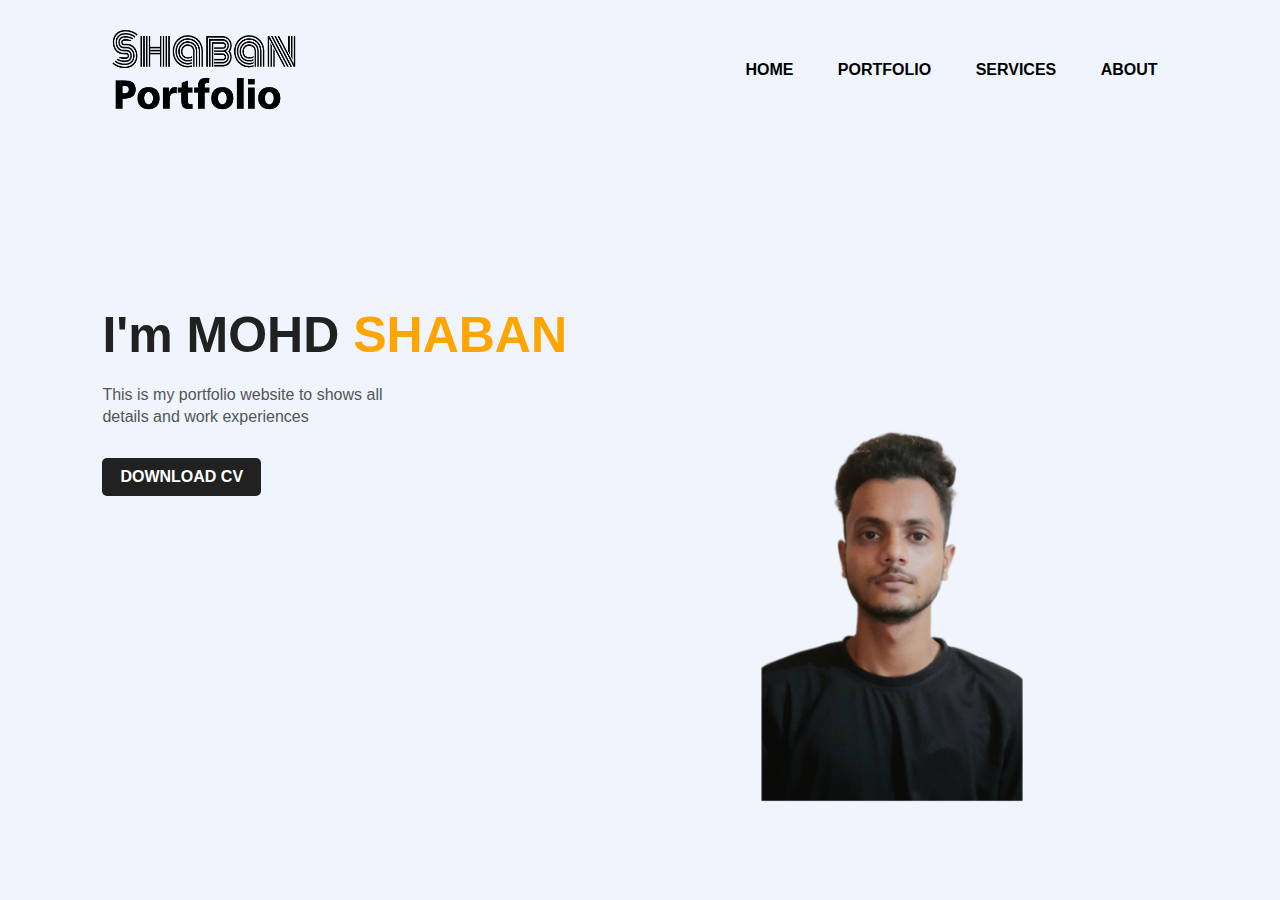
<file: codealpha_portfolio/index.html>
<!DOCTYPE html>
<html lang="en">
<head>
    <meta charset="UTF-8">
    <meta name="viewport" content="width=device-width, initial-scale=1.0">
    <title>Portfolio website </title>
    <link rel="stylesheet" href="styles.css">
</head>
<body>
    <div class="hero">
        <nav>
            <img src="pp.png" alt="" class="logo" style="height: 100px; width: 200px;">
            <ul>
                <li><a href="#">HOME</a></li>
                <li><a href="#">PORTFOLIO</a></li>
                <li><a href="#">SERVICES</a></li>
                <li><a href="#">ABOUT</a></li>
               
            </ul>
            
        </nav>
        <div class="detel">
            <h1>I'm MOHD <span>SHABAN</span></h1>
            <p>This is my portfolio website to shows all 
                <br>details and work experiences
            </p>
            <a href="#">DOWNLOAD CV</a>
        </div>
        <div class="images">
            <img src="shaban.png" alt="" class="photo" style="width: 400px; height: 400px; padding-bottom: 15%;">
        </div>
    </div>
</body>
</html>
</file>
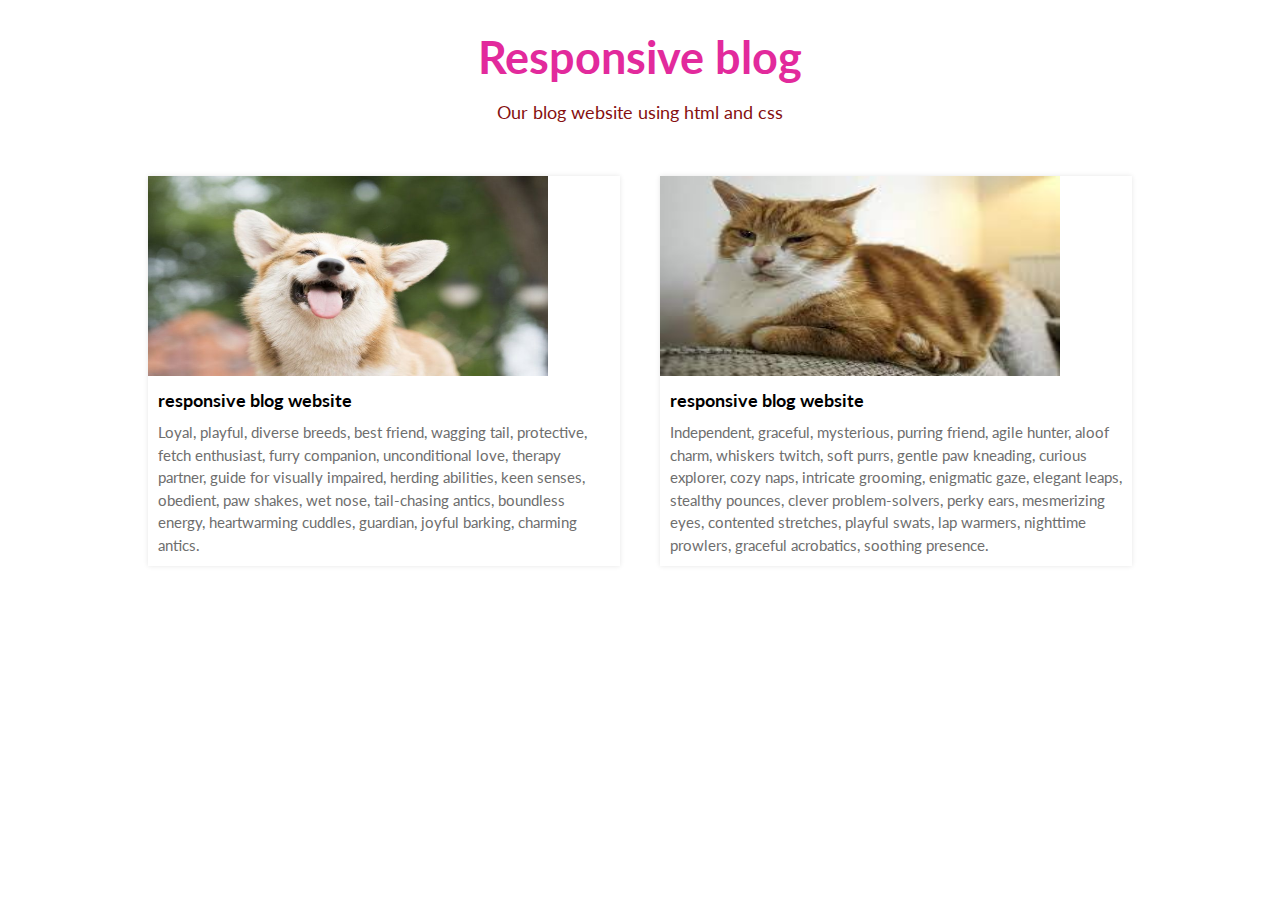
<file: codealpha_responsive blog/index.html>
<!DOCTYPE html>
<html lang="en">
<head>
    <meta charset="UTF-8">
    <meta name="viewport" content="width=device-width, initial-scale=1.0">
    <link rel="stylesheet" href="styles.css">
    <title>Document</title>
</head>
<body>
    <div class="container">
        <div class="row">
            <div class="header">
                <h1>Responsive blog </h1>
                <p>
                    Our blog website using html and css

                </p>
            </div>
            <div class="content">
                <div class="card">
                    <img src="dog.jpg" style="width: 400px;; height: 200px;" alt="">
                    <h4>responsive blog website</h4>
                    <p>Loyal, playful, diverse breeds, best friend, wagging tail, protective, fetch enthusiast, furry companion, unconditional love, therapy partner, guide for visually impaired, herding abilities, keen senses, obedient, paw shakes, wet nose, tail-chasing antics, boundless energy, heartwarming cuddles, guardian, joyful barking, charming antics.</p>
                </div>
                <div class="card">
                    <img src="cat.jpg"style="width: 400px;; height: 200px;" alt="">
                    <h4>responsive blog website</h4>
                    <p>Independent, graceful, mysterious, purring friend, agile hunter, aloof charm, whiskers twitch, soft purrs, gentle paw kneading, curious explorer, cozy naps, intricate grooming, enigmatic gaze, elegant leaps, stealthy pounces, clever problem-solvers, perky ears, mesmerizing eyes, contented stretches, playful swats, lap warmers, nighttime prowlers, graceful acrobatics, soothing presence.</p>
                </div>
            </div>
        </div>
    </div>
</body>
</html>
</file>
<file: codealpha_portfolio/styles.css>
*{
    margin:0;
    padding:0;
    font-family:sans-serif;
  }
  .hero{
    position:relative;
    width: 100%;
    height: 100vh;
    background: #eff4fd;
  }
  nav{
    display: flex;
    width: 84%;
    margin: auto;
    padding: 20px 0;
    align-items: center;
    justify-content: space-between;
  }
  nav ul li{
    display: inline-block;
    list-style: none;
    margin: 10px 20px;
  }
  nav ul li a{
    text-decoration: none;
    color: #000;
    font-weight: bold;
  }
  nav ul li a:hover{
    color: red;
  }
  .detel{
    margin-left: 8%;
    margin-top: 13%;

  }
  .detel h1{
    font-size: 50px;
    color: #212121;
    margin-bottom: 20px;
  }
  span{
    color: orange;
  }
  .detel p{
    color: #555;
    line-height: 22px;
  }
  .detel a{
    background: #212121;
    padding: 10px 18px;
    text-decoration: none;
    font-weight: bold;
    color:#fff;
    display: inline-block;
    margin: 30px 0;
    border-radius:5px ;
  }
  .images{
    width: 45%;
    height: 80%;
    position:absolute;
    bottom:0;
    right: 100px;

  }
  .images img{
    height: 100%;
    position: absolute;
    left:50%;
    bottom: 0;
    transform: translate(-50%);
    transition: bottom is,left is;
  }
  /* .images:hover .shape{
    bottom: 40px;

  }
  .images:hover .photo{
    left: 45%;
  }
   */
</file>
<file: codealpha_responsive blog/styles.css>
@import url('https://fonts.googleapis.com/css2?family=Lato:wght@100;300;400;900&display=swap');

*{
    margin: 0px;
    padding: 0px;
    box-sizing: border-box;
    font-family: 'Lato', sans-serif;
}
.container{
    width:100%;

}
.container .row{
    width: 80%;
    margin: auto;
}
.container .row .header{
    width: 60%;
    text-align: center;
    margin: auto;
}
.container .row .header h1{
    padding-top: 30px;
    font-size: 45px;
    color: #e22a9c;
}
.container .row .header p{
    margin-top: 15px;
    font-size: 18px;
    line-height: 1.5;
    color: #861010;
}
.content{
    display: flex;
    justify-content: center;
    align-items: center;
    margin: auto;
}
/* img{
    width: 400px;
    height: 200px;
} */
.content .card{
    flex:1;
    margin: 50px 20px;
    box-shadow: 0px 0px 5px 0px rgba(0,0,0,0.1);
    background-color: #fff;
}
.content .card .img{
    width: auto;
    height: auto;

}
.content .card h4{
    margin-top: 10px;
    margin-left: 10px;
    font-size: 18px;

}
.content .card p{
    font-size: 15px;
    color:#6e6e6e;
    line-height: 1.5;
    padding: 10px;
}
@media screen and (max-width:768px){
    .content{
        flex-direction: column;
    }
}
</file>
